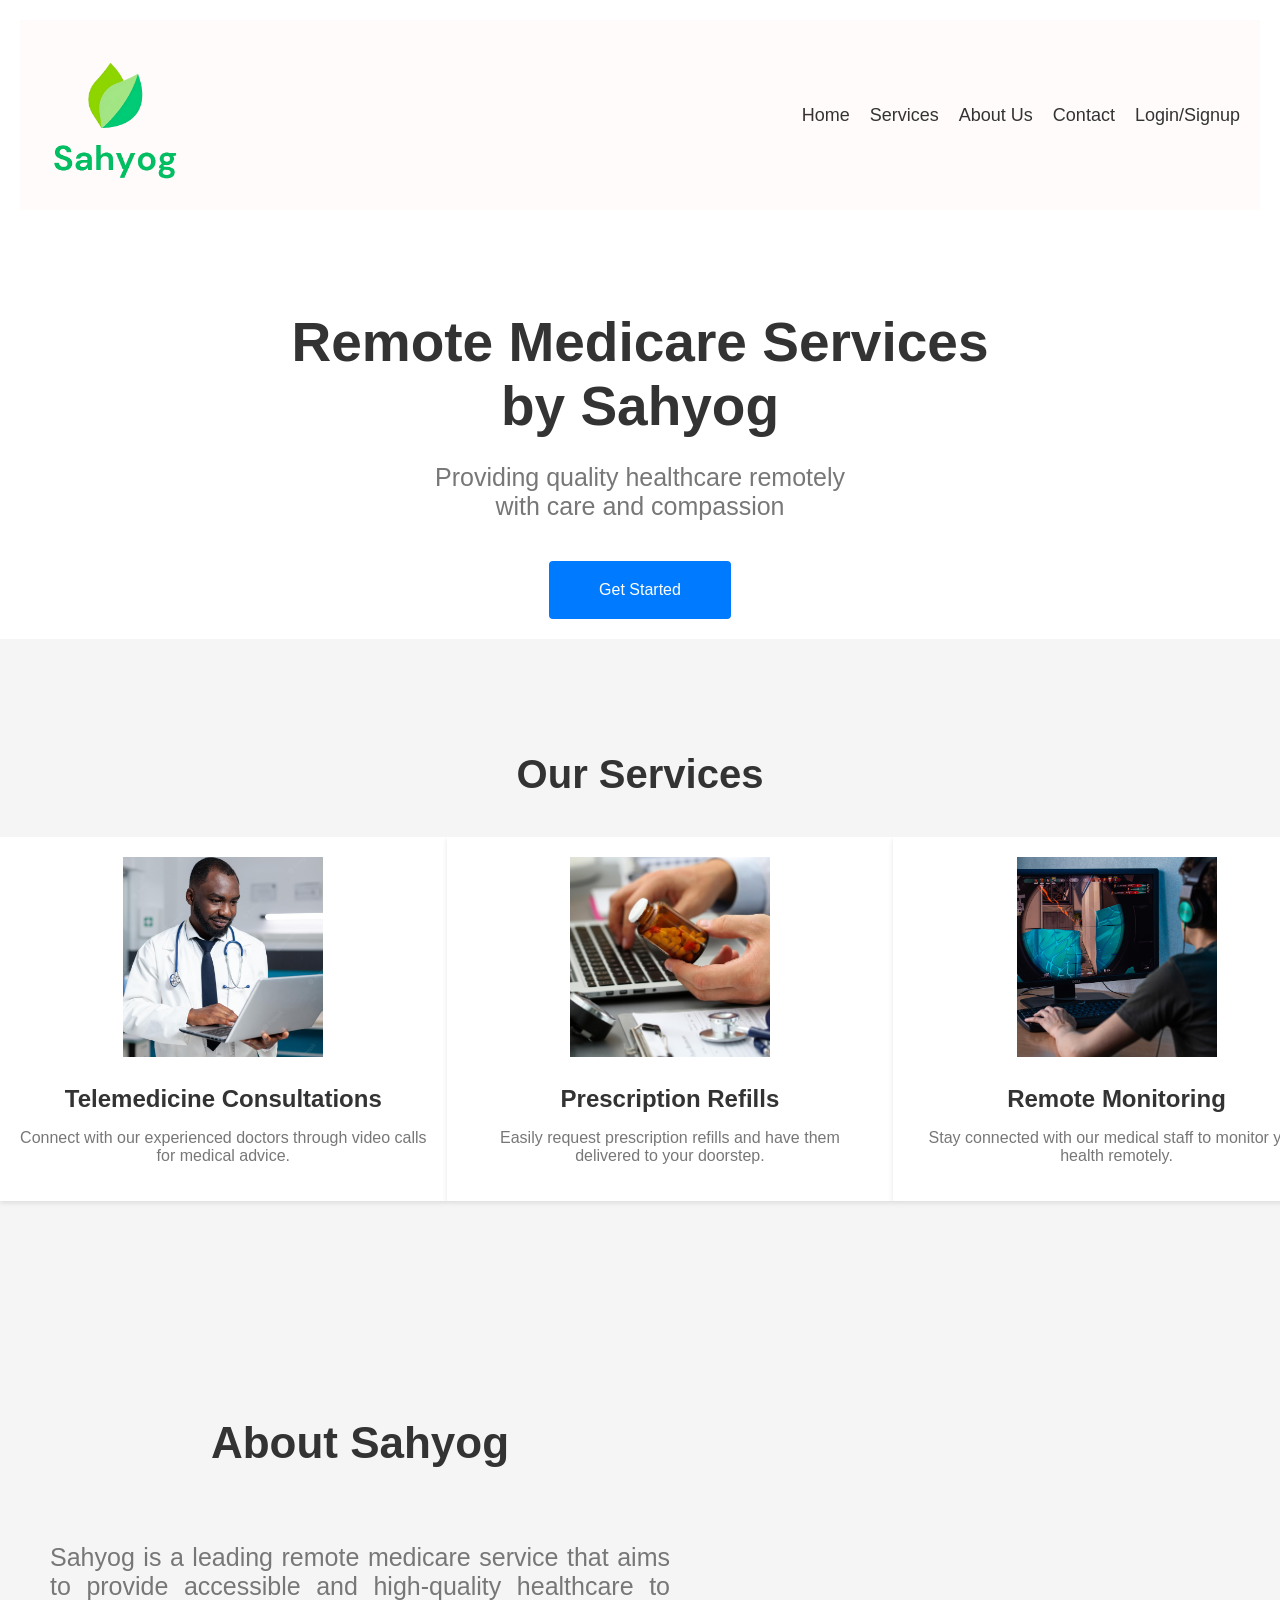
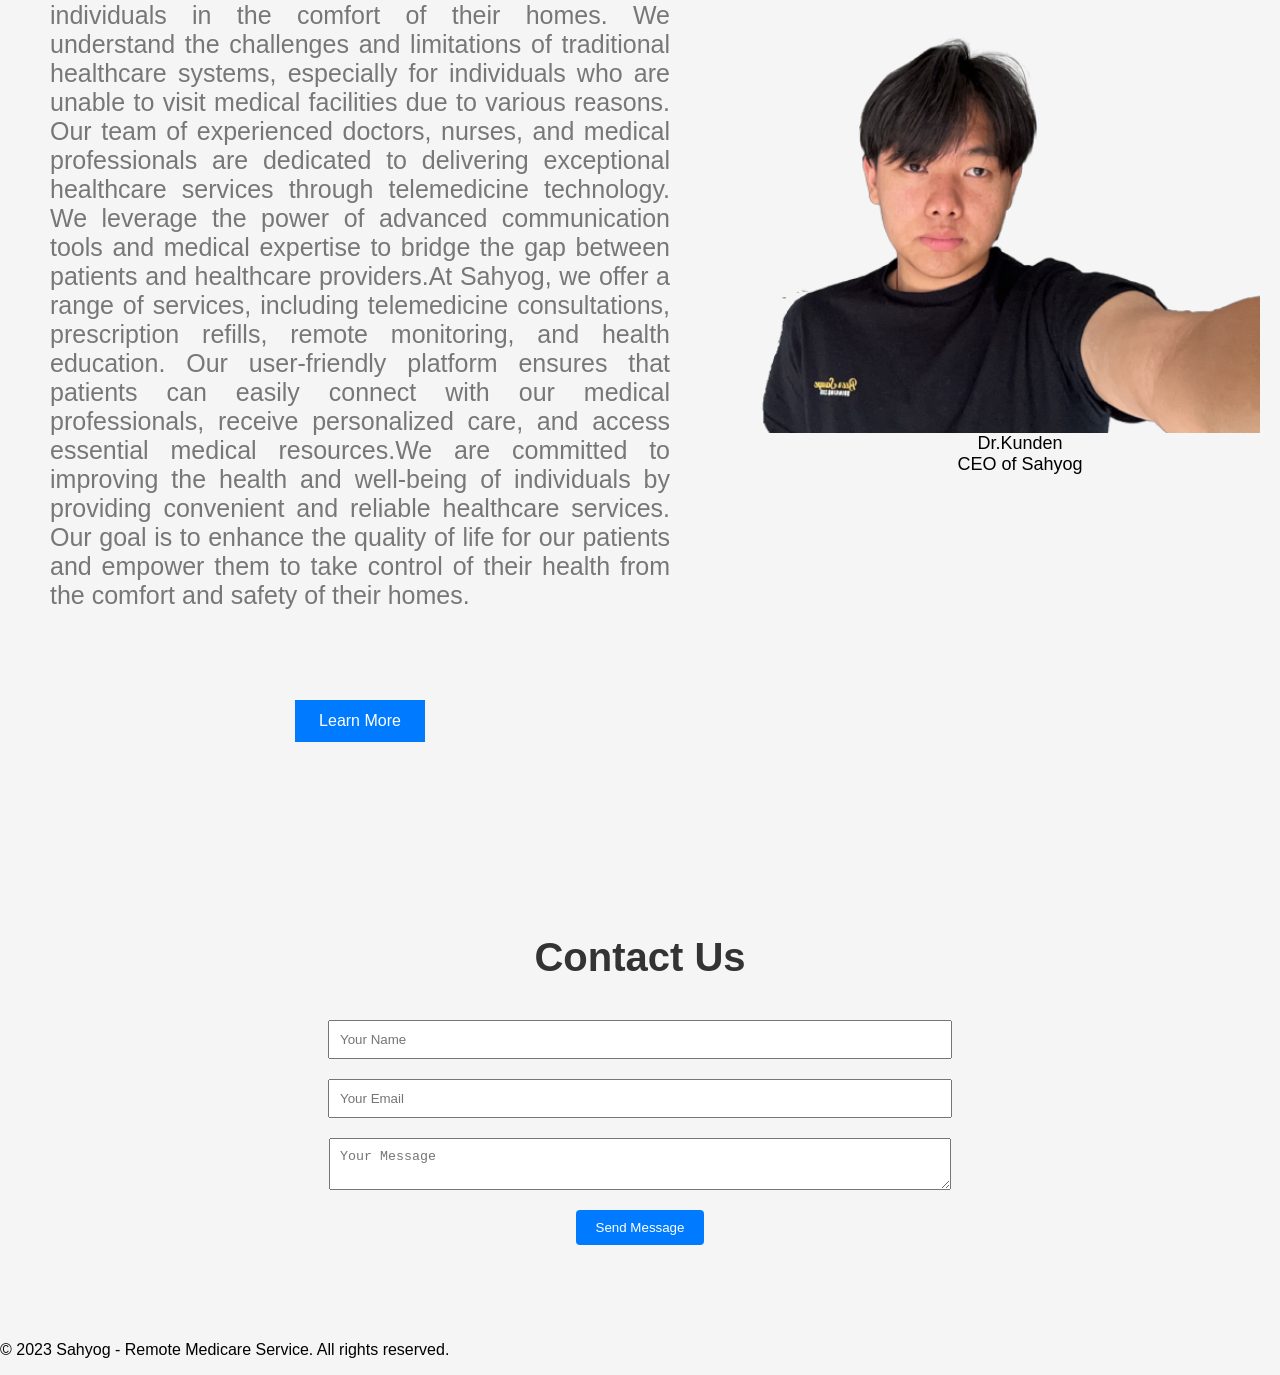
<file: index.html>
<!DOCTYPE html>
<html lang="en">
<head>
  <meta charset="UTF-8">
  <meta name="viewport" content="width=device-width, initial-scale=1.0">
  <title>Sahyog - Remote Medicare Service</title>
  <link rel="stylesheet" href="styles.css"> <!-- You can link an external CSS file for styling -->
  <link rel = "icon" href = "images/logo.png"
        type = "image/x-icon">
</head>
<body>
  <header>
    <nav>
      
      <a href="#" class="logo">
        <img src="images/logo.png" alt="Sahyog Logo">
      </a>
      <ul class="nav-links">
        <li><a href="index.html" style="font-size: large;">Home</a></li>
        <li><a href="service.html" style="font-size: large;">Services</a></li>
        <li><a href="about.html" style="font-size: large;">About Us</a></li>
        <li><a href="contact.html" style="font-size: large;">Contact</a></li>
        <li><a href="login.php" style="font-size: large;">Login/Signup</a></li>
      </ul>
    </nav>
    <div class="hero">
      <h1>Remote Medicare Services<br>by Sahyog</h1>
      <p>Providing quality healthcare remotely<br>with care and compassion</p>
      <a href="#" class="cta-button">Get Started</a>
    </div>
  </header>

  <section class="services">
    
    <h2 style="text-align:center ;">Our Services</h2>
    <div class="service-carousel">
      <div class="service-card">
        <img src="images/idk/african-american-practitioner-doctor-holding-laptop-checking-sickness-symptoms-analyzing-medicine-prescription-sick-patient-during-medical-appointm.png" alt="Service 1">
        <h3>Telemedicine Consultations</h3>
        <p>Connect with our experienced doctors through video calls for medical advice.</p>
      </div>
      <div class="service-card">
        <img src="images/idk/male-doctor-holding-jar-of-pills.png"  alt="Service 2">
        <h3>Prescription Refills</h3>
        <p>Easily request prescription refills and have them delivered to your doorstep.</p>
      </div>
      <div class="service-card">
        <img src="images/services/Remote MOnitoring.jpg" alt="Service 3">
        <h3>Remote Monitoring</h3>
        <p>Stay connected with our medical staff to monitor your health remotely.</p>
      </div>
    </div>
  </section>

  <section class="about-us">
    <div class="about-text">
      <h2 style="text-align: center;">About Sahyog</h2>
      
      <p style="text-align: justify;">Sahyog is a leading remote medicare service that aims to provide accessible and high-quality healthcare to individuals in the comfort of their homes. We understand the challenges and limitations of traditional healthcare systems, especially for individuals who are unable to visit medical facilities due to various reasons.
        Our team of experienced doctors, nurses, and medical professionals are dedicated to delivering exceptional healthcare services through telemedicine technology. We leverage the power of advanced communication tools and medical expertise to bridge the gap between patients and healthcare providers.At Sahyog, we offer a range of services, including telemedicine consultations, prescription refills, remote monitoring, and health education. Our user-friendly platform ensures that patients can easily connect with our medical professionals, receive personalized care, and access essential medical resources.We are committed to improving the health and well-being of individuals by providing convenient and reliable healthcare services. Our goal is to enhance the quality of life for our patients and empower them to take control of their health from the comfort and safety of their homes.</p>
      <div class="learn-more">
        <a href="about.html" class="btn">Learn More</a>
      </div>
      
    </div>

    <div class="about-content">
      <img src="images/doctor/DrKunden.png" alt="About Us Image" class="about-image">
      <p style="text-align: center;">Dr.Kunden <br> CEO of Sahyog</p>
    </div>

    
    
  </section>

  <section class="contact">
    <h2>Contact Us</h2>
    <form action="#" method="POST" class="contact-form">
      <input type="text" name="name" placeholder="Your Name" required>
      <input type="email" name="email" placeholder="Your Email" required>
      <textarea name="message" placeholder="Your Message" required></textarea>
      <button type="submit">Send Message</button>
    </form>
  </section>

  <footer>
    <p>&copy; 2023 Sahyog - Remote Medicare Service. All rights reserved.</p>
  </footer>


  
</body>
</html>
</file>
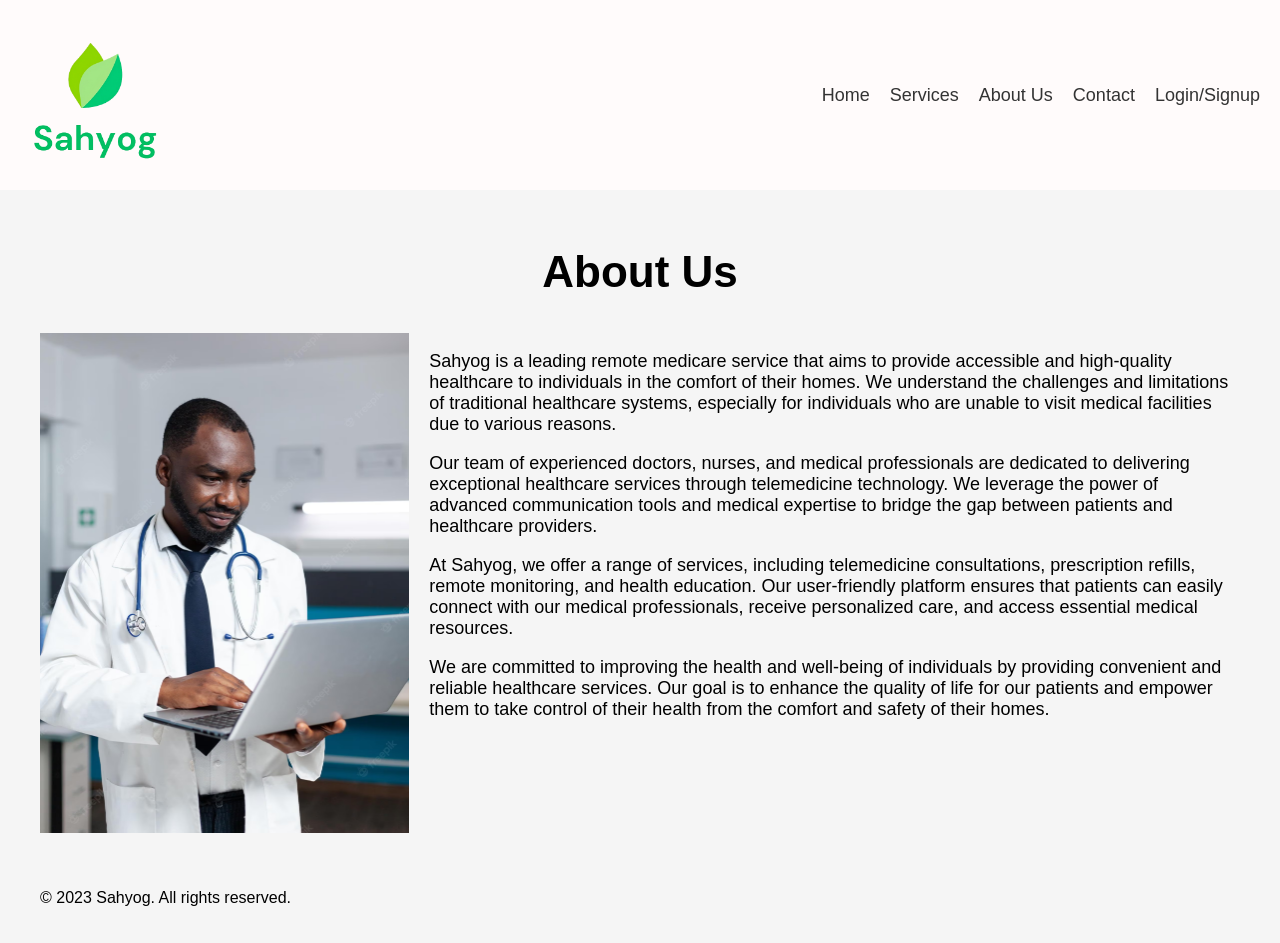
<file: about.html>
<!DOCTYPE html>
<html lang="en">
<head>
  <meta charset="UTF-8">
  <meta name="viewport" content="width=device-width, initial-scale=1.0">
  <title>Sahyog - About Us</title>
  <link rel="stylesheet" href="styles.css">
</head>
<body>
  <!-- Navigation Bar -->
  <nav>
    <a href="#" class="logo">
      <img src="images/logo.png" alt="Sahyog Logo">
    </a>
    <ul class="nav-links">
      <li><a href="index.html" style="font-size: large;">Home</a></li>
      <li><a href="service.html" style="font-size: large;">Services</a></li>
      <li><a href="about.html" style="font-size: large;">About Us</a></li>
      <li><a href="contact.html" style="font-size: large;">Contact</a></li>
      <li><a href="login.php" style="font-size: large;">Login/Signup</a></li>
    </ul>
  </nav>

  <!-- About Us Section -->
  <section id="about">
    <div class="container">
      <h2 style="text-align: center; font-size: 44px;">About Us</h2>
      

      <div class="about-content">
        <img src="images/idk/african-american-practitioner-doctor-holding-laptop-checking-sickness-symptoms-analyzing-medicine-prescription-sick-patient-during-medical-appointm.png" alt="About Us Image" style="height: 500px; width: auto;" class="about-image">
        <p>Sahyog is a leading remote medicare service that aims to provide accessible and high-quality healthcare to individuals in the comfort of their homes. We understand the challenges and limitations of traditional healthcare systems, especially for individuals who are unable to visit medical facilities due to various reasons.</p>
        <p>Our team of experienced doctors, nurses, and medical professionals are dedicated to delivering exceptional healthcare services through telemedicine technology. We leverage the power of advanced communication tools and medical expertise to bridge the gap between patients and healthcare providers.</p>
        <p>At Sahyog, we offer a range of services, including telemedicine consultations, prescription refills, remote monitoring, and health education. Our user-friendly platform ensures that patients can easily connect with our medical professionals, receive personalized care, and access essential medical resources.</p>
        <p>We are committed to improving the health and well-being of individuals by providing convenient and reliable healthcare services. Our goal is to enhance the quality of life for our patients and empower them to take control of their health from the comfort and safety of their homes.</p>
      </div>
    </div>
  </section>

  <!-- Footer -->
  <footer>
    <div class="container">
      <p>&copy; 2023 Sahyog. All rights reserved.</p>
    </div>
  </footer>

</body>
</html>
</file>
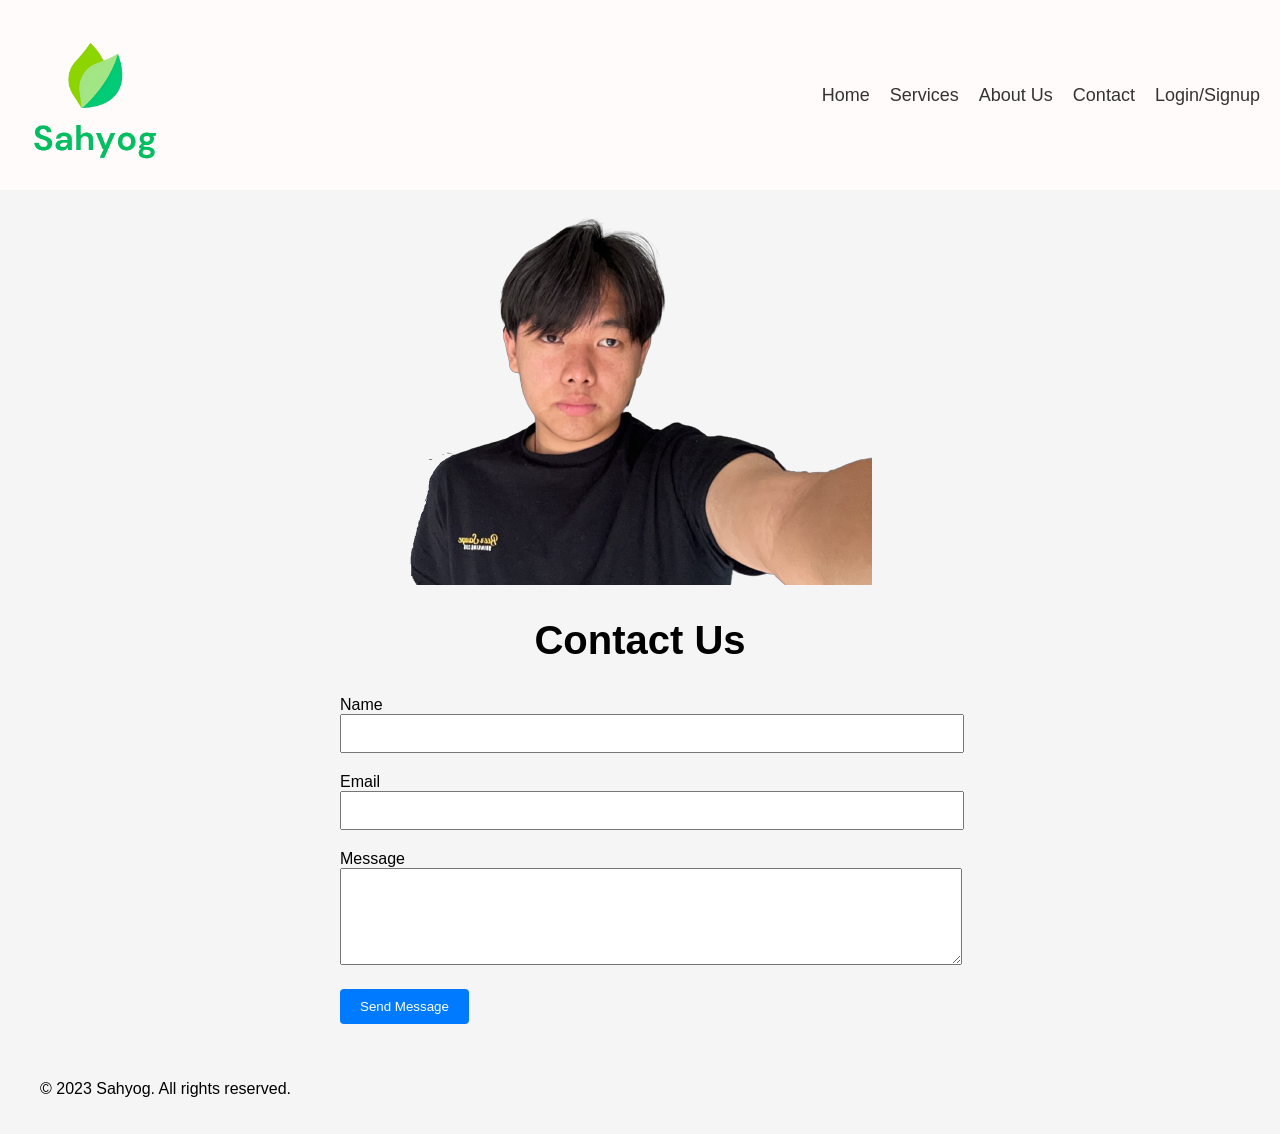
<file: contact.html>
<!DOCTYPE html>
<html lang="en">
<head>
  <meta charset="UTF-8">
  <meta name="viewport" content="width=device-width, initial-scale=1.0">
  <title>Sahyog - Contact Us</title>
  <link rel="stylesheet" href="styles.css">
</head>
<body>
  <!-- Navigation Bar -->
  <nav>
    <a href="#" class="logo">
      <img src="images/logo.png" alt="Sahyog Logo">
    </a>
    <ul class="nav-links">
      <li><a href="index.html" style="font-size: large;">Home</a></li>
      <li><a href="service.html" style="font-size: large;">Services</a></li>
      <li><a href="about.html" style="font-size: large;">About Us</a></li>
      <li><a href="contact.html" style="font-size: large;">Contact</a></li>
      <li><a href="login.php" style="font-size: large;">Login/Signup</a></li>
    </ul>
  </nav>

  <!-- Contact Us Section -->
  <section id="contact">
    <div class="container">
    <img src="images/doctor/DrKunden.png" alt="Contact Image" class="contact-image">
      <h2 style="text-align: center; font-size: 40px;">Contact Us</h2>
      <div class="contact-form">
        <form action="#" method="POST">
          <label for="name">Name</label>
          <input type="text" id="name" name="name" required>
          <label for="email">Email</label>
          <input type="email" id="email" name="email" required>
          <label for="message">Message</label>
          <textarea id="message" name="message" rows="5" required></textarea>
          <button type="submit">Send Message</button>
        </form>
      </div>
    </div>
  </section>

  <!-- Footer -->
  <footer>
    <div class="container">
      <p>&copy; 2023 Sahyog. All rights reserved.</p>
    </div>
  </footer>

</body>
</html>
</file>
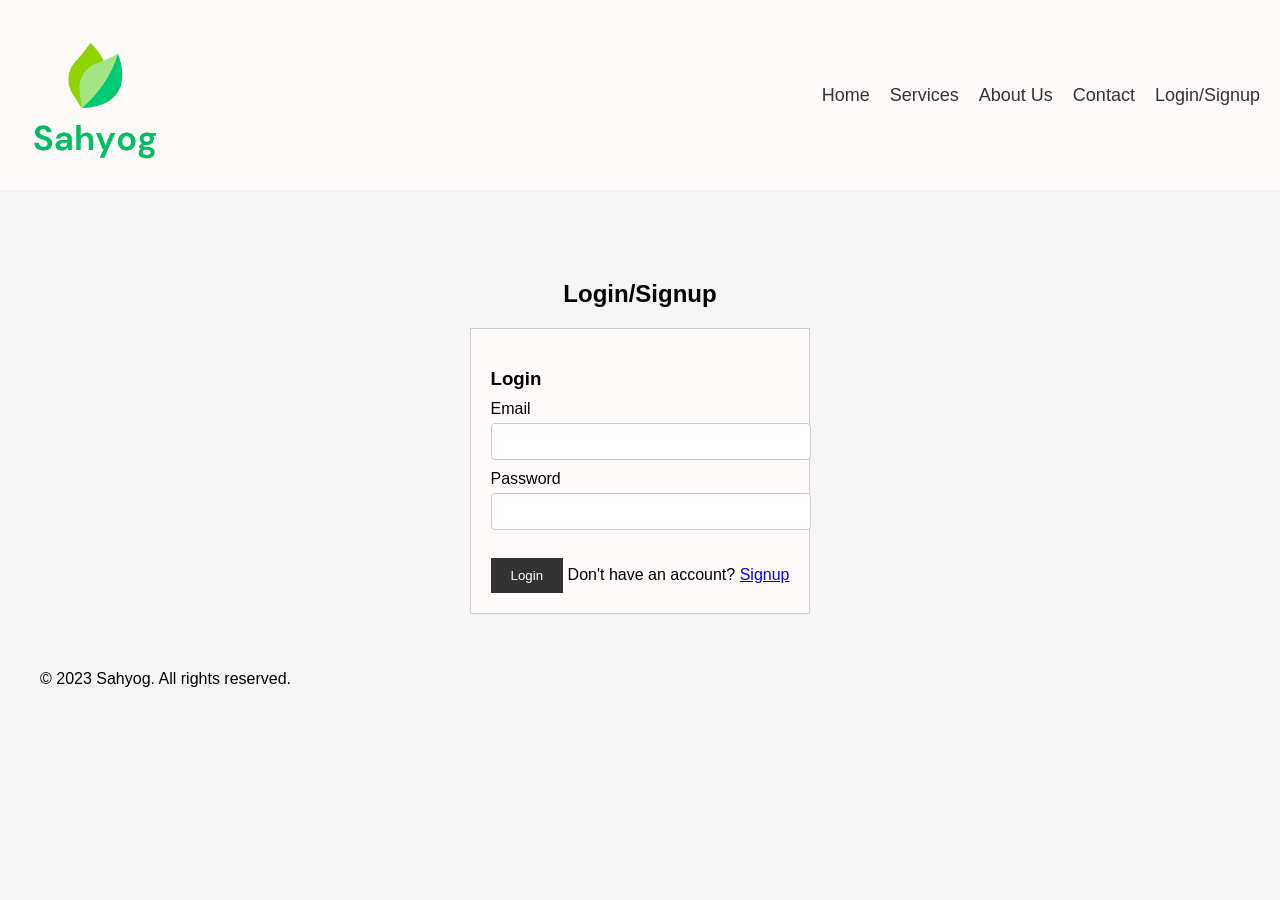
<file: login.html>
<!DOCTYPE html>
<html lang="en">
<head>
  <meta charset="UTF-8">
  <meta name="viewport" content="width=device-width, initial-scale=1.0">
  <title>Sahyog - Login/Signup</title>
  <link rel="stylesheet" href="styles.css">
</head>
<body>
  <!-- Navigation Bar -->
  <nav>
    <a href="#" class="logo">
      <img src="images/logo.png" alt="Sahyog Logo">
    </a>
    <ul class="nav-links">
      <li><a href="index.html" style="font-size: large;">Home</a></li>
      <li><a href="service.html" style="font-size: large;">Services</a></li>
      <li><a href="about.html" style="font-size: large;">About Us</a></li>
      <li><a href="contact.html" style="font-size: large;">Contact</a></li>
      <li><a href="login.html" style="font-size: large;">Login/Signup</a></li>
    </ul>
  </nav>

  <!-- Login/Signup Section -->
  <section id="login">
    <div class="container">
      <h2>Login/Signup</h2>
      <div class="login-form">
        <form id="signup-form" action="#" method="POST">
          <h3>Signup</h3>
          <label for="signup-name">Name</label>
          <input type="text" id="signup-name" name="name" required>
          <label for="signup-email">Email</label>
          <input type="email" id="signup-email" name="email" required>
          <label for="signup-password">Password</label>
          <input type="password" id="signup-password" name="password" required>
          <label>Account Type</label>
          <div class="radio-group">
            <input type="radio" id="patient" name="account-type" value="patient" required>
            <label for="patient">Patient</label>
            <input type="radio" id="doctor" name="account-type" value="doctor" required>
            <label for="doctor">Doctor</label>
          </div>
          <br>
          <button type="submit">Signup</button>
          <span class="toggle-form">Already have an account? <a href="#">Login</a></span>
        </form>

        <form id="login-form" action="#" method="POST">
          <h3>Login</h3>
          <label for="login-email">Email</label>
          <input type="email" id="login-email" name="email" required>
          <label for="login-password">Password</label>
          <input type="password" id="login-password" name="password" required>
          <br>
          <br>
          <button type="submit">Login</button>
          <span class="toggle-form">Don't have an account? <a href="#">Signup</a></span>
        </form>
      </div>
    </div>
  </section>

  <!-- Footer -->
  <footer>
    <div class="container">
      <p>&copy; 2023 Sahyog. All rights reserved.</p>
    </div>
  </footer>

  <!-- JavaScript -->
  <script src="script.js"></script>

</body>
</html>
</file>
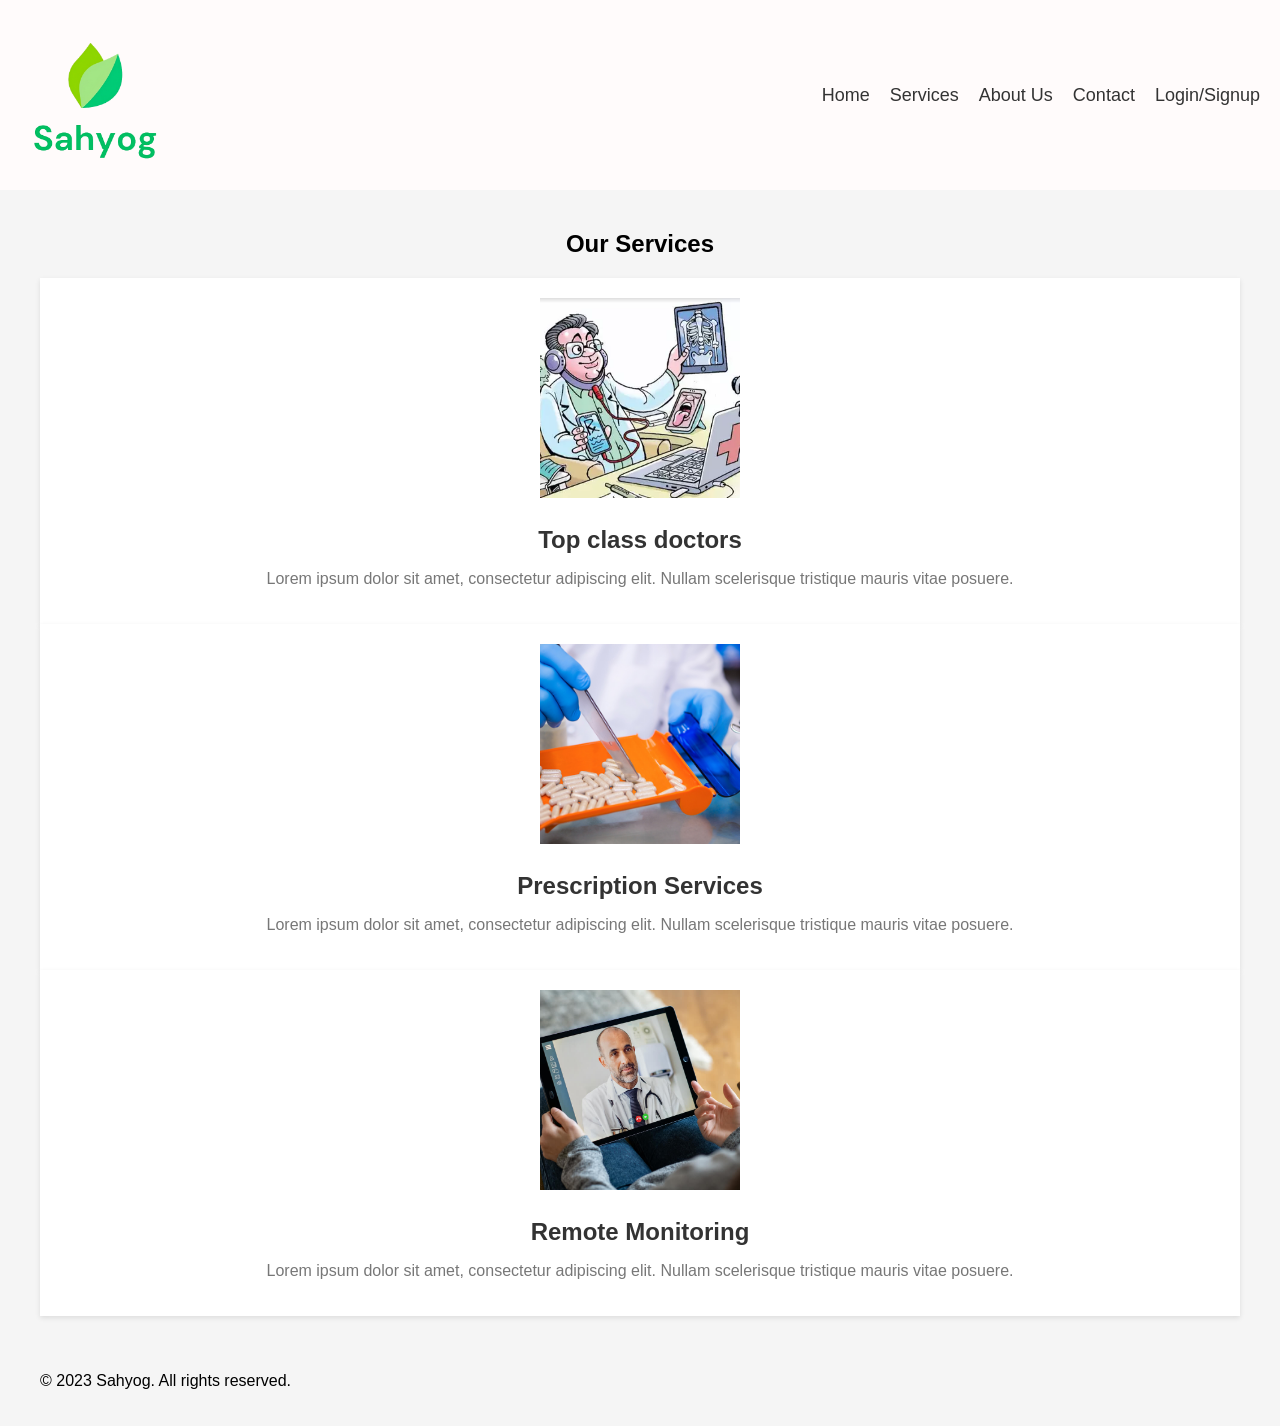
<file: service.html>
<!DOCTYPE html>
<html lang="en">
<head>
  <meta charset="UTF-8">
  <meta name="viewport" content="width=device-width, initial-scale=1.0">
  <title>Sahyog - Our Services</title>
  <link rel="stylesheet" href="styles.css">
</head>
<body>
  <!-- Navigation Bar -->
  <nav>
    <a href="#" class="logo">
      <img src="images/logo.png" alt="Sahyog Logo">
    </a>
    <ul class="nav-links">
      <li><a href="index.html" style="font-size: large;">Home</a></li>
      <li><a href="service.html" style="font-size: large;">Services</a></li>
      <li><a href="about.html" style="font-size: large;">About Us</a></li>
      <li><a href="contact.html" style="font-size: large;">Contact</a></li>
      <li><a href="login.php" style="font-size: large;">Login/Signup</a></li>
    </ul>
  </nav>

  <!-- Service Section -->
  <section id="services" class="section">
    <div class="container">
      <h2 style="text-align: center;">Our Services</h2>
      <div class="service-card">
        <img src="images/idk/76794550.png" alt="Service 1">
        <h3>Top class doctors</h3>
        <p>Lorem ipsum dolor sit amet, consectetur adipiscing elit. Nullam scelerisque tristique mauris vitae posuere.</p>
      </div>
      <div class="service-card">
        <img src="images/services/pres.png" alt="Service 2">
        <h3>Prescription Services</h3>
        <p>Lorem ipsum dolor sit amet, consectetur adipiscing elit. Nullam scelerisque tristique mauris vitae posuere.</p>
      </div>
      <div class="service-card">
        <img src="images/services/telemed.png" alt="Service 3">
        <h3>Remote Monitoring</h3>
        <p>Lorem ipsum dolor sit amet, consectetur adipiscing elit. Nullam scelerisque tristique mauris vitae posuere.</p>
      </div>
    </div>
  </section>

  <!-- Footer -->
  <footer>
    <div class="container">
      <p>&copy; 2023 Sahyog. All rights reserved.</p>
    </div>
  </footer>

</body>
</html>
</file>
<file: styles.css>
/* Global Styles */

body {
  font-family: Arial, sans-serif;
  margin: 0;
  padding: 0;
  background-color: #f5f5f5;
}

.container {
  max-width: 1200px;
  margin: 0 auto;
  padding: 20px;
}

/* Header Styles */

header {
  background-color: #ffffff;
  padding: 20px;
  box-shadow: 0 2px 5px rgba(0, 0, 0, 0.1);
}

nav {
  display: flex;
  align-items: center;
  justify-content: space-between;
  background-color: #fffbfb;
  padding: 20px;
}

.nav a {
  font-size:large; /* Adjust the font size as per your requirement */
}


.logo img {
  max-width: 150px; /* Adjust the width to fit your logo dimensions */
  height: auto; /* Preserve aspect ratio */
}

.logo {
  display: flex;
  align-items: center;
}

.logo img {
  margin-right: 10px; /* Add some spacing between the logo and text */
}

.navbar {
  display: flex;
  justify-content: space-between;
  align-items: center;
  background-color: #333;
  padding: 10px;
}

.nav-links {
  display: flex;
  list-style: none;
  padding: 0;
}

.nav-links li {
  margin-left: 20px;
}

.nav-links li a {
  color: #333333;
  text-decoration: none;
}

/* Hero Section Styles */

.hero {
  text-align: center;
  margin-top: 100px;
}

.hero h1 {
  font-size: 55px;
  font-weight: bold;
  color: #333333;
  margin-bottom: 20px;
}

.hero p {
  font-size: 25px;
  color: #777777;
  margin-bottom: 40px;
}

.cta-button {
  align-items: center;
  display: inline-block;
  background-color: #007bff;
  color: #ffffff;
  padding: 20px 50px;
  border-radius: 4px;
  text-decoration: none;
  transition: background-color 0.3s ease;
}

.cta-button:hover {
  background-color: #0056b3;
}

/* Services Section Styles */

.services {
  padding: 80px 0;
  background-color: #f5f5f5;
}

.services h2 {
  font-size: 40px;
  font-weight: bold;
  color: #333333;
  margin-bottom: 40px;
}

.service-card {
  flex: 0 0 calc(33.33% - 20px);
  background-color: #ffffff;
  box-shadow: 0 2px 5px rgba(0, 0, 0, 0.1);
  padding: 30px;
  text-align: center;
}


.service-card h3 {
  font-size: 35px;
  font-weight: bold;
  color: #333333;
  margin-bottom: 10px;
}

.service-card p {
  font-size: 25px;
  color: #777777;
}

.service-container {
  display: flex;
  flex-wrap: wrap;
  justify-content: center;
  gap: 20px;
}

.service-carousel {
  display: flex;
  overflow-x: scroll;
  scroll-behavior: smooth;
  padding-bottom: 20px;
}

.service-card {
  flex: 0 0 calc(33.33% - 20px);
  background-color: #ffffff;
  box-shadow: 0 2px 5px rgba(0, 0, 0, 0.1);
  padding: 20px;
  text-align: center;
}

.service-card img {
  width: 200px; /* Adjust the width as per your requirement */
  height: 200px; /* Adjust the height as per your requirement */
  object-fit: cover; /* Maintain aspect ratio and cover the container */
}


.service-card h3 {
  font-size: 24px;
  font-weight: bold;
  color: #333333;
  margin-bottom: 10px;
}

.service-card p {
  font-size: 16px;
  color: #777777;
}

/* Hide horizontal scrollbar */
.service-carousel::-webkit-scrollbar {
  display: none;
}

/* Optional: Show scrollbar on hover */
.service-carousel:hover::-webkit-scrollbar {
  display: block;
}

/* About Us Section Styles */

.about-us {
  display: flex;
  align-items: center;
  padding: 80px 0;
}

.about-image {
  width: 500px; /* Adjust the width as per your requirement */
  height: auto; /* Maintain aspect ratio */
  margin-right: 20px; /* Add spacing between image and text */
  float: left; /* Float the image to the left */
}

.about-content {
  overflow: hidden; /* Clear the float and contain the content */
  font-size: 18px;
}

.about-text {
  flex: 1;
  padding-right: 40px;
}

.about-text h2 {
  font-size: 44px;
  font-weight: bold;
  color: #333333;
  margin-bottom: 20px;
}

.about-text p {
  font-size: 25px;
  padding: 50px;
  color: #777777;
  margin-bottom: 40px;
}

.learn-more {
  display: flex;
  justify-content: center;
  margin-top: 20px; /* Add some space between the content and the button */
}

.btn {
  display: inline-block;
  padding: 12px 24px;
  background-color: #007bff;
  color: #FFFFFF;
  text-decoration: none;
  transition: background-color 0.3s ease;
}

.btn:hover {
  background-color: #0056b3;
}


/* Contact Section Styles */

.contact {
  padding: 80px 0;
  text-align: center;
}

.contact h2 {
  font-size: 40px;
  font-weight: bold;
  color: #333333;
  margin-bottom: 40px;
}

.contact-form {
  display: flex;
  flex-direction: column;
  align-items: center;
  max-width: 600px;
  margin: 0 auto;
}

.contact-form input,
.contact-form textarea {
  width: 100%;
  padding: 10px;
  margin-bottom: 20px;
}

.contact-form button {
  background-color: #007bff;
  color: #ffffff;
  padding: 10px 20px;
  border: none;
  border-radius: 4px;
  text-decoration: none;
  transition: background-color 0.3s ease;
}

.contact-form button:hover {
  background-color: #0056b3;
}

.contact-image {
  display: block;
  margin: 0 auto;
  max-width: 100%;
  height: auto;
  margin-bottom: 20px;
}

/* Login/Signup Section */
#login {
  text-align: center;
  margin-top: 50px;
}

.login-form {
  display: inline-block;
  text-align: left;
  border: 1px solid #ccc;
  padding: 20px 20px;
  background-color: #fffbfb;
}

.login-form h2 {
  margin-top: 0;
}

.login-form h3 {
  margin-bottom: 10px;
}

.login-form label {
  display: block;
  margin-bottom: 5px;
}

.login-form input[type="text"],
.login-form input[type="email"],
.login-form input[type="password"] {
  width: 100%;
  padding: 10px;
  margin-bottom: 10px;
  border: 1px solid #ccc;
  border-radius: 4px;
}

.login-form button {
  background-color: #333;
  color: #fff;
  border: none;
  padding: 10px 20px;
  cursor: pointer;
}

.login-form button:hover {
  background-color: #555;
}

.login-form hr {
  border: none;
  border-top: 1px solid #ccc;
  margin: 20px 0;
}

/* Footer Styles */

.container-footer {
  background-color: #333333;
  color: #ffffff;
  text-align: center;
  padding: 20px;
}




/* ...radio... */

.radio-group {
  display: flex;
  gap: 10px;
  align-items: center;
}

.radio-group input[type="radio"] {
  appearance: none;
  -webkit-appearance: none;
  -moz-appearance: none;
  width: 16px;
  height: 16px;
  border: 2px solid #333;
  border-radius: 50%;
  outline: none;
  cursor: pointer;
}

.radio-group input[type="radio"]:checked {
  background-color: #333;
}

.radio-group label {
  font-size: 14px;
}

/* ...existing styles... */
</file>
